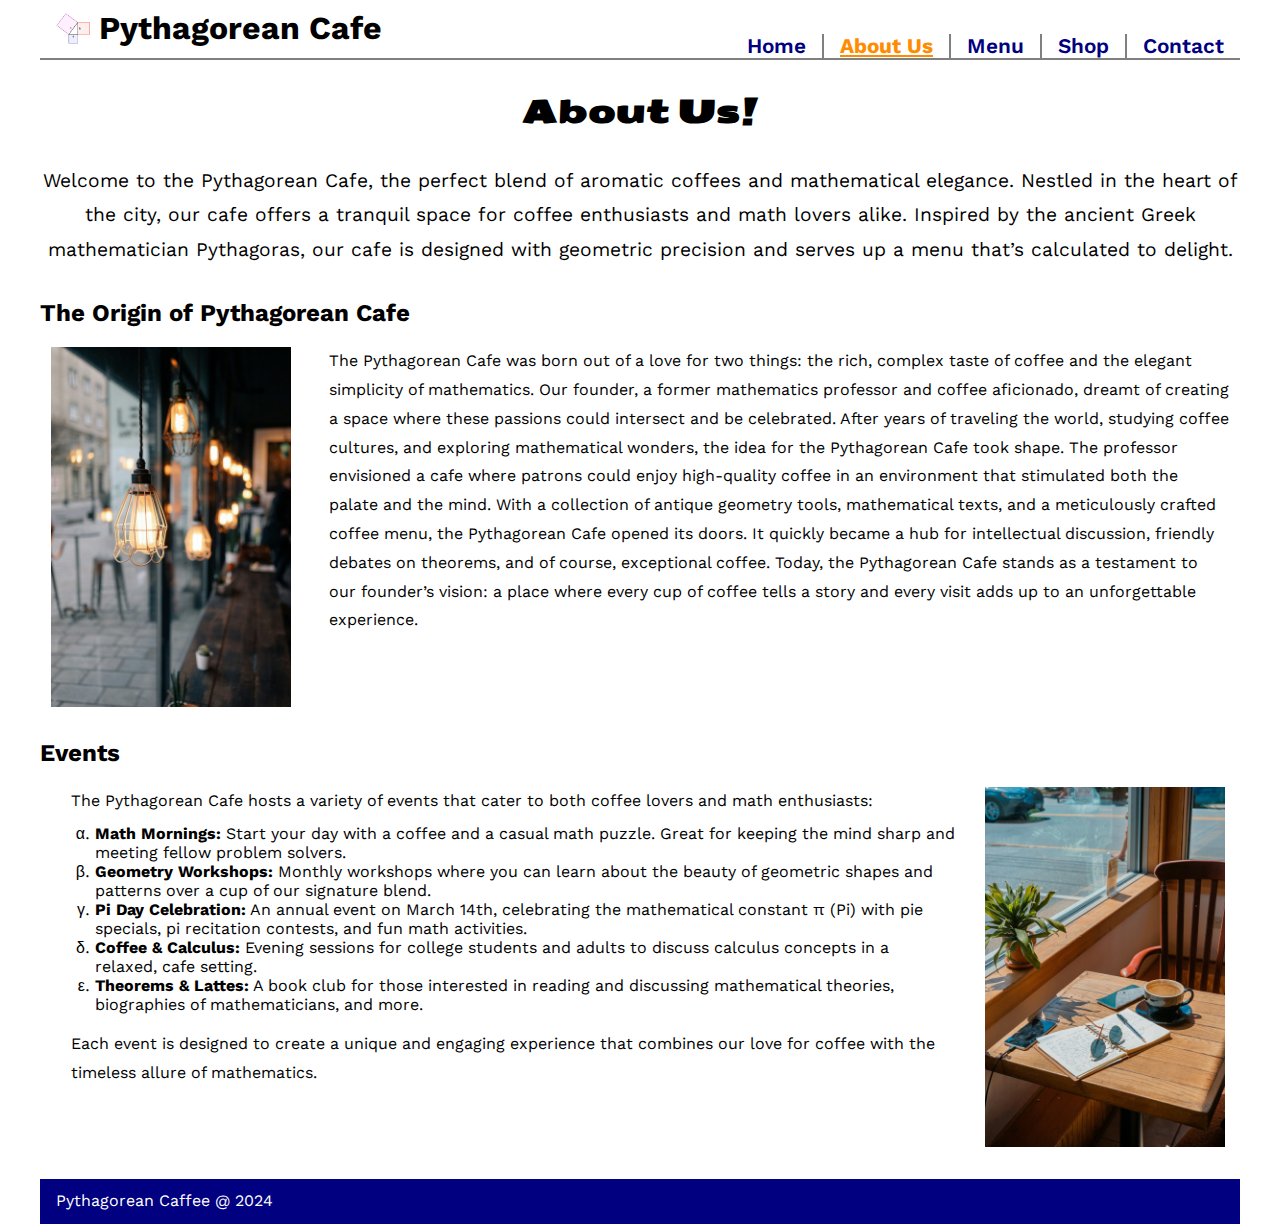
<file: about.html>
<!DOCTYPE html>
<html lang="en">
  <head>
    <meta charset="UTF-8" />
    <meta name="viewport" content="width=device-width, initial-scale=1.0" />

    <!-- Importing google fonts 'Seymour One' and 'Work Sans'-->
    <link
      href="https://fonts.googleapis.com/css2?family=Seymour+One&family=Work+Sans:ital,wght@0,100..900;1,100..900&display=swap"
      rel="stylesheet"
    />

    <link rel="stylesheet" href="./styles/styles.css" />

    <title>Pythagorean Cafe - About</title>
  </head>
  <body>
    <div class="body-container">
      <header>
        <div class="header_logo">
          <img
            src="./images/logo2.png"
            alt="Logo of the caffee - Pythagorean Theorem"
          />
          <p class="header_title">Pythagorean Cafe</p>
        </div>
        <ul>
          <li><a href="./index.html">Home</a></li>
          <li><a href="./about.html" class="current">About Us</a></li>
          <li><a href="./menu.html">Menu</a></li>
          <li><a href="./products.html">Shop</a></li>
          <li><a href="./contact.html">Contact</a></li>
        </ul>
      </header>
      <main>
        <h1>About Us!</h1>
        <p class="intro">
          Welcome to the Pythagorean Cafe, the perfect blend of aromatic coffees
          and mathematical elegance. Nestled in the heart of the city, our cafe
          offers a tranquil space for coffee enthusiasts and math lovers alike.
          Inspired by the ancient Greek mathematician Pythagoras, our cafe is
          designed with geometric precision and serves up a menu that’s
          calculated to delight.
        </p>
        <article class="history">
          <h2>The Origin of Pythagorean Cafe</h2>
          <div class="about-content">
            <img src="./images/history.jpg" alt="" />
            <p class="description">
              The Pythagorean Cafe was born out of a love for two things: the
              rich, complex taste of coffee and the elegant simplicity of
              mathematics. Our founder, a former mathematics professor and
              coffee aficionado, dreamt of creating a space where these passions
              could intersect and be celebrated. After years of traveling the
              world, studying coffee cultures, and exploring mathematical
              wonders, the idea for the Pythagorean Cafe took shape. The
              professor envisioned a cafe where patrons could enjoy high-quality
              coffee in an environment that stimulated both the palate and the
              mind. With a collection of antique geometry tools, mathematical
              texts, and a meticulously crafted coffee menu, the Pythagorean
              Cafe opened its doors. It quickly became a hub for intellectual
              discussion, friendly debates on theorems, and of course,
              exceptional coffee. Today, the Pythagorean Cafe stands as a
              testament to our founder’s vision: a place where every cup of
              coffee tells a story and every visit adds up to an unforgettable
              experience.
            </p>
          </div>
        </article>
        <article class="events">
          <h2>Events</h2>
          <div class="about-content">
            <div class="description">
              <p>
                The Pythagorean Cafe hosts a variety of events that cater to
                both coffee lovers and math enthusiasts:
              </p>
              <ul>
                <li>
                  <strong>Math Mornings:</strong> Start your day with a coffee
                  and a casual math puzzle. Great for keeping the mind sharp and
                  meeting fellow problem solvers.
                </li>
                <li>
                  <strong>Geometry Workshops:</strong> Monthly workshops where
                  you can learn about the beauty of geometric shapes and
                  patterns over a cup of our signature blend.
                </li>
                <li>
                  <strong>Pi Day Celebration:</strong> An annual event on March
                  14th, celebrating the mathematical constant π (Pi) with pie
                  specials, pi recitation contests, and fun math activities.
                </li>
                <li>
                  <strong>Coffee & Calculus:</strong> Evening sessions for
                  college students and adults to discuss calculus concepts in a
                  relaxed, cafe setting.
                </li>
                <li>
                  <strong>Theorems & Lattes:</strong> A book club for those
                  interested in reading and discussing mathematical theories,
                  biographies of mathematicians, and more.
                </li>
              </ul>
              <p>
                Each event is designed to create a unique and engaging
                experience that combines our love for coffee with the timeless
                allure of mathematics.
              </p>
            </div>
            <img src="./images/event.jpg" alt="" />
          </div>
        </article>
      </main>
      <footer>
        <p>Pythagorean Caffee @ 2024</p>
      </footer>
    </div>
  </body>
</html>
</file>
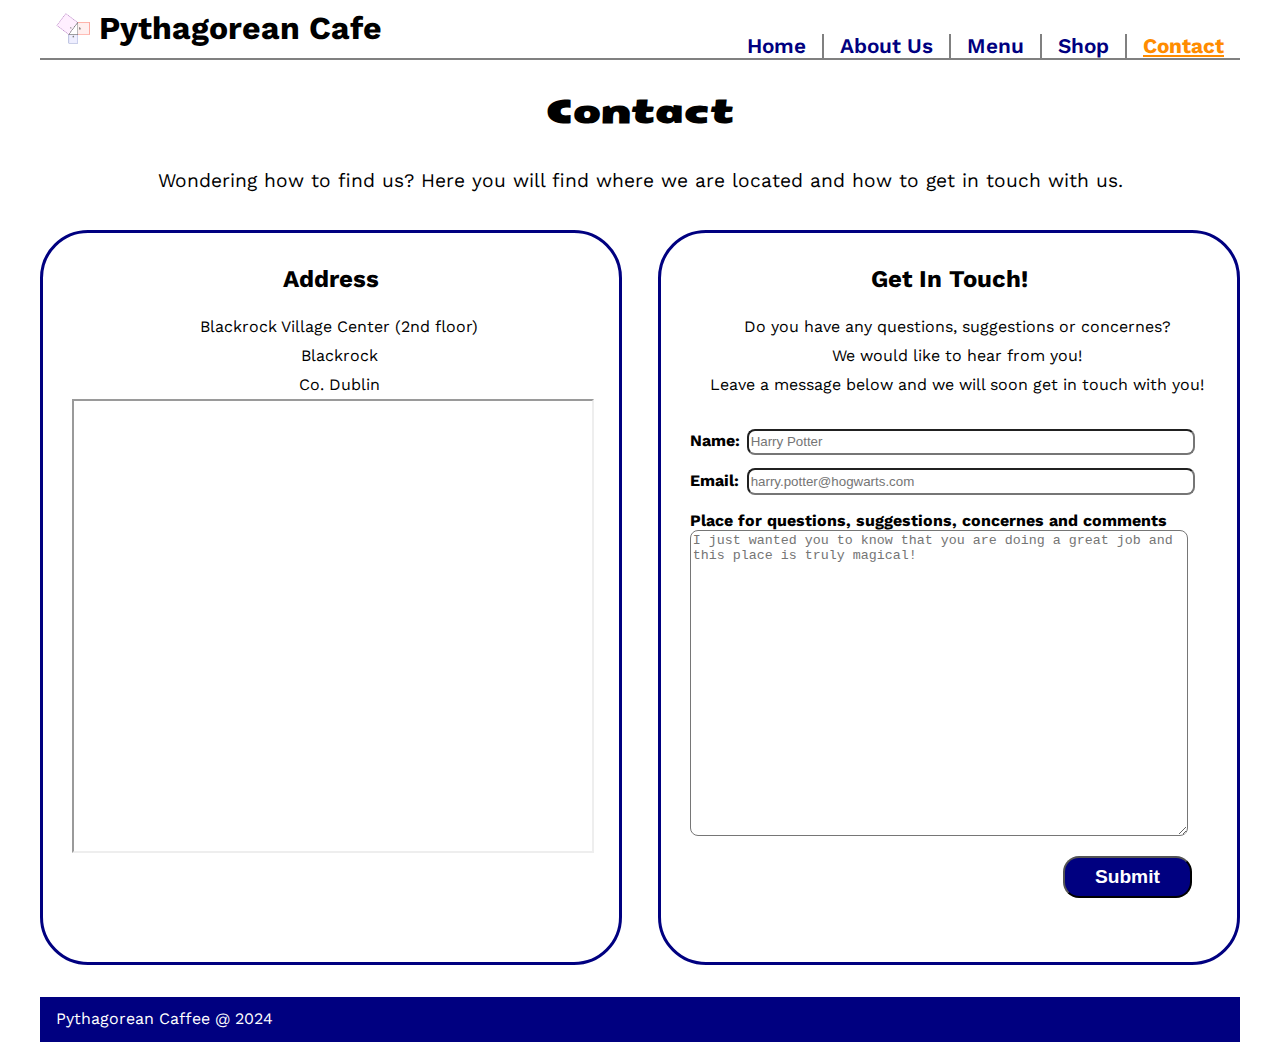
<file: contact.html>
<!DOCTYPE html>
<html lang="en">
  <head>
    <meta charset="UTF-8" />
    <meta name="viewport" content="width=device-width, initial-scale=1.0" />

    <!-- Importing google fonts 'Seymour One' and 'Work Sans'-->
    <link
      href="https://fonts.googleapis.com/css2?family=Seymour+One&family=Work+Sans:ital,wght@0,100..900;1,100..900&display=swap"
      rel="stylesheet"
    />
    <link rel="stylesheet" href="./styles/styles.css" />
    <!-- Import script, for query submition-->
    <script src="./scripts/contact-script.js" defer></script>
    <title>Pythagorean Cafe - Contact</title>
  </head>

  <body>
    <div class="body-container">
      <header>
        <div class="header_logo">
          <img
            src="./images/logo2.png"
            alt="Logo of the caffee - Pythagorean Theorem"
          />
          <p class="header_title">Pythagorean Cafe</p>
        </div>
        <ul>
          <li><a href="./index.html">Home</a></li>
          <li><a href="./about.html">About Us</a></li>
          <li><a href="./menu.html">Menu</a></li>
          <li><a href="./products.html">Shop</a></li>
          <li><a href="./contact.html" class="current">Contact</a></li>
        </ul>
      </header>
      <main>
        <h1>Contact</h1>
        <p class="intro">
          Wondering how to find us? Here you will find where we are located and
          how to get in touch with us.
        </p>
        <div class="contact-container">
          <section class="address">
            <h2>Address</h2>
            <p>
              Blackrock Village Center (2nd floor) <br />
              Blackrock<br />
              Co. Dublin
            </p>
            <!-- A tip how to embed google maps I got from 
          https://blog.hubspot.com/website/how-to-embed-google-map-in-html 
          -->
            <iframe
              src="https://www.google.com/maps/embed?pb=!1m18!1m12!1m3!1d2384.313648928471!2d-6.1829769230147384!3d53.30182887805318!2m3!1f0!2f0!3f0!3m2!1i1024!2i768!4f13.1!3m3!1m2!1s0x486708c6bc793777%3A0x6a1415b62797c8b1!2sBlackrock%20Village%20Centre!5e0!3m2!1slv!2sie!4v1718635729926!5m2!1slv!2sie"
              allowfullscreen=""
              loading="lazy"
            ></iframe>
          </section>

          <section class="message">
            <h2>Get In Touch!</h2>
            <p>
              Do you have any questions, suggestions or concernes? <br />
              We would like to hear from you! <br />
              Leave a message below and we will soon get in touch with you!
            </p>
            <form id="leave-a-message" action="#">
              <div class="get-info">
                <label for="name">Name: </label>
                <input
                  id="name"
                  name="name"
                  type="text"
                  placeholder="Harry Potter"
                  required
                />
                <label for="email">Email: </label>
                <input
                  id="email"
                  name="email"
                  type="email"
                  placeholder="harry.potter@hogwarts.com"
                  required
                />
              </div>
              <label for="text-area"
                >Place for questions, suggestions, concernes and comments</label
              >
              <textarea
                id="text-area"
                placeholder="I just wanted you to know that you are doing a great job and this place is truly magical!"
                required
              ></textarea>
              <input class="click-button" type="submit" value="Submit" />
            </form>
          </section>
        </div>
      </main>

      <footer>
        <p>Pythagorean Caffee @ 2024</p>
      </footer>
    </div>
    <div id="shade"></div>
    <div id="pop-up" class="pop-up">
      <h2>Thank you for leaving a message!</h2>
      <p>Someone from our team will reach out to you soon!</p>
      <p id="form-data"></p>
      <button id="pop-up-close" class="click-button">Close</button>
    </div>
  </body>
</html>
</file>
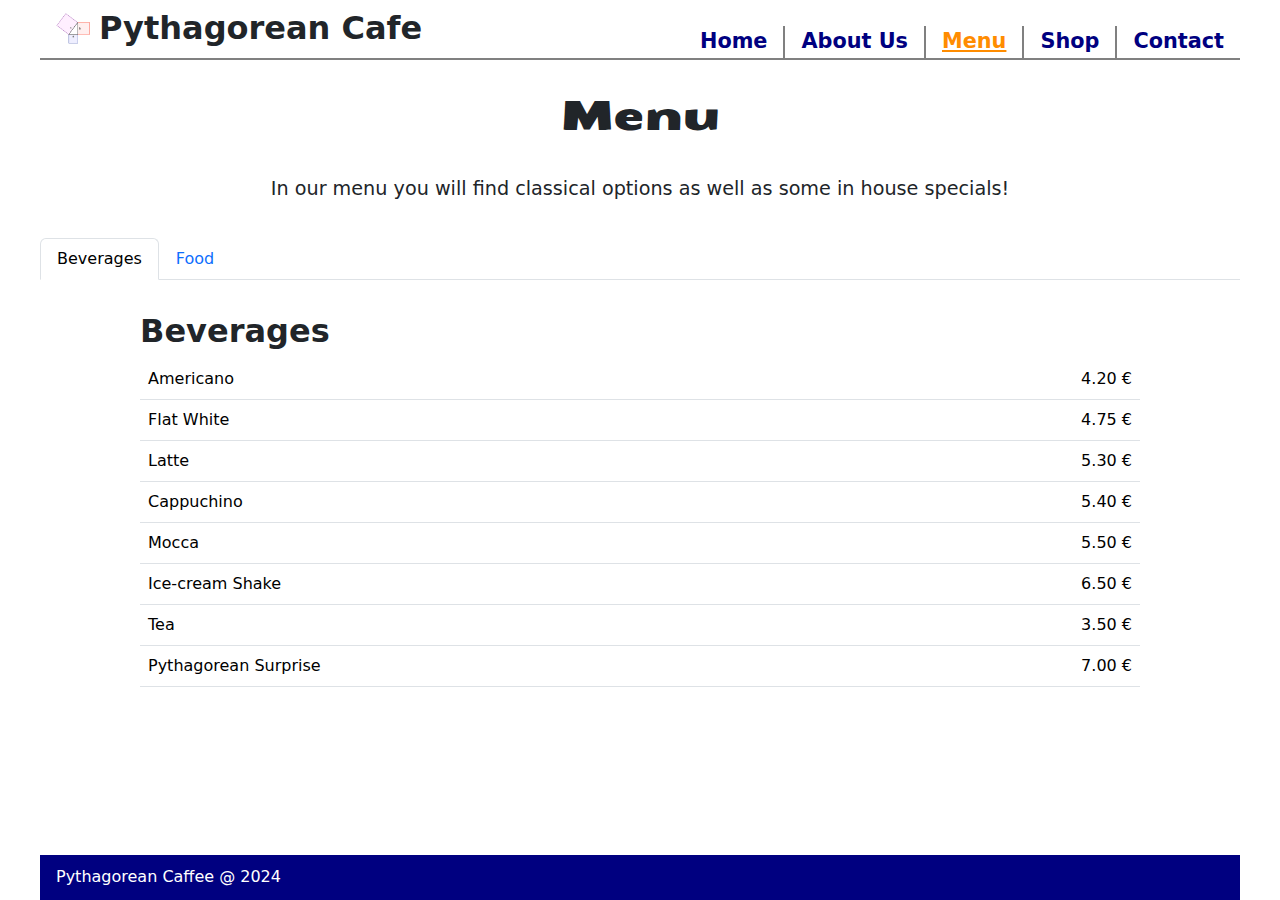
<file: menu.html>
<!DOCTYPE html>
<html lang="en">
  <head>
    <meta charset="UTF-8" />
    <meta name="viewport" content="width=device-width, initial-scale=1.0" />

    <!-- Importing google fonts 'Seymour One' and 'Work Sans'-->
    <link
      href="https://fonts.googleapis.com/css2?family=Seymour+One&family=Work+Sans:ital,wght@0,100..900;1,100..900&display=swap"
      rel="stylesheet"
    />
    <!-- Importing bootstrap CSS-->
    <link
      href="https://cdn.jsdelivr.net/npm/bootstrap@5.3.3/dist/css/bootstrap.min.css"
      rel="stylesheet"
      integrity="sha384-QWTKZyjpPEjISv5WaRU9OFeRpok6YctnYmDr5pNlyT2bRjXh0JMhjY6hW+ALEwIH"
      crossorigin="anonymous"
    />
    <link rel="stylesheet" href="./styles/styles.css" />
    <!-- Imprt bootstrap javascript -->
    <script
      src="https://cdn.jsdelivr.net/npm/bootstrap@5.3.3/dist/js/bootstrap.bundle.min.js"
      integrity="sha384-YvpcrYf0tY3lHB60NNkmXc5s9fDVZLESaAA55NDzOxhy9GkcIdslK1eN7N6jIeHz"
      crossorigin="anonymous"
      defer
    ></script>
    <!-- Import our script file -->
    <script src="./scripts/menu-script.js" defer></script>
    <title>Pythagorean Cafe - Menu</title>
  </head>
  <body>
    <div class="body-container">
      <header>
        <div class="header_logo">
          <img
            src="./images/logo2.png"
            alt="Logo of the caffee - Pythagorean Theorem"
          />
          <p class="header_title">Pythagorean Cafe</p>
        </div>
        <ul>
          <li><a href="./index.html">Home</a></li>
          <li><a href="./about.html">About Us</a></li>
          <li><a href="./menu.html" class="current">Menu</a></li>
          <li><a href="./products.html">Shop</a></li>
          <li><a href="./contact.html">Contact</a></li>
        </ul>
      </header>
      <main>
        <h1>Menu</h1>
        <p class="intro">
          In our menu you will find classical options as well as some in house
          specials!
        </p>
        <div>
          <nav>
            <div class="nav nav-tabs" id="nav-tab" role="tablist">
              <button
                class="nav-link active"
                id="nav-beverages-tab"
                data-bs-toggle="tab"
                data-bs-target="#nav-beverages"
                type="button"
                role="tab"
                aria-controls="nav-beverages"
                aria-selected="true"
              >
                Beverages
              </button>
              <button
                class="nav-link"
                id="nav-food-tab"
                data-bs-toggle="tab"
                data-bs-target="#nav-food"
                type="button"
                role="tab"
                aria-controls="nav-food"
                aria-selected="false"
              >
                Food
              </button>
            </div>
          </nav>
          <div class="tab-content" id="nav-tabContent">
            <div
              class="tab-pane fade show active"
              id="nav-beverages"
              role="tabpanel"
              aria-labelledby="nav-beverages-tab"
              tabindex="0"
            >
              <h2>Beverages</h2>
              <table class="table table-hover">
                <tr>
                  <td>Americano</td>
                  <td class="price">4.20 &euro;</td>
                </tr>
                <tr>
                  <td>Flat White</td>
                  <td class="price">4.75 &euro;</td>
                </tr>
                <tr>
                  <td>Latte</td>
                  <td class="price">5.30 &euro;</td>
                </tr>
                <tr>
                  <td>Cappuchino</td>
                  <td class="price">5.40 &euro;</td>
                </tr>
                <tr>
                  <td>Mocca</td>
                  <td class="price">5.50 &euro;</td>
                </tr>
                <tr>
                  <td>Ice-cream Shake</td>
                  <td class="price">6.50 &euro;</td>
                </tr>
                <tr>
                  <td>Tea</td>
                  <td class="price">3.50 &euro;</td>
                </tr>
                <tr>
                  <td>Pythagorean Surprise</td>
                  <td class="price">7.00 &euro;</td>
                </tr>
              </table>
            </div>
            <div
              class="tab-pane fade"
              id="nav-food"
              role="tabpanel"
              aria-labelledby="nav-food-tab"
              tabindex="0"
            >
              <h2>Food</h2>
              <table class="table table-hover">
                <tr>
                  <td>Accurate Brownie</td>
                  <td class="price">3.95 &euro;</td>
                </tr>
                <tr>
                  <td>Millionare Square</td>
                  <td class="price">3.45 &euro;</td>
                </tr>
                <tr>
                  <td>Precise Chocholate Chip Cookie</td>
                  <td class="price">3.95 &euro;</td>
                </tr>
                <tr>
                  <td>Cinnamone Swirl</td>
                  <td class="price">3.45 &euro;</td>
                </tr>
                <tr>
                  <td>Colourful Ice-cream</td>
                  <td class="price">4.45 &euro;</td>
                </tr>
                <tr>
                  <td>Fruit Salad & cream</td>
                  <td class="price">8.45 &euro;</td>
                </tr>
                <tr>
                  <td>Puffy Muffin</td>
                  <td class="price">3.95 &euro;</td>
                </tr>
                <tr>
                  <td>Buttery Scone</td>
                  <td class="price">3.45 &euro;</td>
                </tr>
                <tr>
                  <td>Pythagorean Special Cake</td>
                  <td class="price">4.95 &euro;</td>
                </tr>
              </table>
            </div>
          </div>
        </div>
      </main>
      <footer>
        <p>Pythagorean Caffee @ 2024</p>
      </footer>
    </div>
  </body>
</html>
</file>
<file: styles/styles.css>
/* 
  -------------------------------------------------------------------------------------------------------------------------------
  Basic formatting - removing initial paddings/margines and setting fonts we want to use
  --------------------------------------------------------------------------------------------------------------------------------
*/

html {
  font-family: "Work Sans", sans-serif;
  font-size: 16px;
}

h1,
.caffee-header p {
  font-family: "Seymour One", sans-serif;
}

p {
  margin: 0;
  line-height: 1.8;
}

body {
  margin: 0;
}

/* 
  -------------------------------------------------------------------------------------------------------------------------------
  Page lever formatting - position of header, main and footer placed in web page
  --------------------------------------------------------------------------------------------------------------------------------
*/

.body-container {
  min-height: 100vh;
  max-width: 1200px;
  margin: 0 auto;
  display: grid;
  grid-template-areas:
    "head"
    "main"
    "foot";

  grid-template-rows: auto 1fr auto;
}

header {
  grid-area: head;
  display: flex;
  justify-content: space-between;
  align-items: end;

  border-bottom: 2px solid gray;
}

main {
  grid-area: main;
}

footer {
  grid-area: foot;
  background-color: navy;
  color: white;
  margin-top: 2rem;
}

/* 
  -------------------------------------------------------------------------------------------------------------------------------
  Header formatting - styling elements in header part of the page
  --------------------------------------------------------------------------------------------------------------------------------
*/

.header_logo {
  display: flex;
  margin-left: 1rem;
  align-items: center;
}

.header_logo img {
  display: inline;
  object-fit: cover;
  height: 2rem;
}

.header_logo p {
  display: inline;
  font-size: 2rem;
  font-weight: 700;
  margin-left: 0.5rem;
}

header ul {
  list-style-type: none;
  padding: 0;
  margin: 0;
  display: flex;
  justify-content: space-around;
}

header ul > li + li {
  border-left: 2px solid gray;
}

header a {
  margin: 0 1rem;
  font-size: 1.3rem;
  font-weight: 600;
  text-decoration: none;
  color: navy;
}

header ul li {
  text-align: center;
}

header a:hover {
  color: darkorange;
}

.current {
  color: darkorange;
  font-weight: 700;
  text-decoration: underline;
}

.current:hover {
  color: darkorange;
}

@media only screen and (max-width: 850px) {
  header {
    flex-direction: column;
    justify-content: center;
    align-items: center;
  }

  .header_logo {
    margin: 0;
  }

  header ul {
    width: 100%;
    margin: 0;
  }

  h2 {
    margin: 0 1rem;
  }
}

@media only screen and (max-width: 600px) {
  header ul {
    list-style-type: none;
    margin: 0;
    width: 98%;
  }

  header a {
    font-size: 1.1rem;
    margin: 0 0.25rem;
  }
}

/* 
  -------------------------------------------------------------------------------------------------------------------------------
  Formatting of main header and text that is on all pages (class -> intro)
  --------------------------------------------------------------------------------------------------------------------------------
*/

.intro,
h1 {
  margin: 2rem auto;
  text-align: center;
}

.intro {
  font-size: 1.2rem;
}

/* 
  -------------------------------------------------------------------------------------------------------------------------------
  Footer formatting - styling elements in footer part of the page
  --------------------------------------------------------------------------------------------------------------------------------
*/

footer {
  padding: 0.5rem 0;
}

footer p {
  margin-left: 1rem;
}

/* 
  -------------------------------------------------------------------------------------------------------------------------------
  index.html formatting
  --------------------------------------------------------------------------------------------------------------------------------
*/

main {
  overflow: auto;
}

.carousel {
  max-width: 1000px;
  margin: 2rem auto;
  border-radius: 2rem;
  overflow: hidden;
}

/* 
  -------------------------------------------------------------------------------------------------------------------------------
  about.html formatting
  --------------------------------------------------------------------------------------------------------------------------------
*/

h2 {
  font-weight: 700;
  margin-top: 2rem;
}

.events ul {
  list-style-type: lower-greek;
  margin-top: 0.5rem;
}

.about-content {
  display: flex;
  flex-wrap: wrap;
  justify-content: space-around;
  margin-top: 1rem;
}

.about-content img {
  max-width: 20%;
  flex-shrink: 1;
}

.about-content .description {
  max-width: 75%;
  flex-shrink: 2;
}

@media only screen and (max-width: 850px) {
  .about-content img {
    max-width: 30%;
  }

  .about-content .description {
    max-width: 65%;
  }
}

@media only screen and (max-width: 500px) {
  .about-content {
    flex-direction: column;
  }

  .history .about-content {
    flex-direction: column-reverse;
  }
  .about-content img {
    max-width: 90%;
    margin: auto;
  }

  .about-content .description {
    max-width: 100%;
  }
}

/* 
  -------------------------------------------------------------------------------------------------------------------------------
  menu.html formatting
  --------------------------------------------------------------------------------------------------------------------------------
*/

.price {
  text-align: right;
}

.tab-pane {
  width: 90%;
  max-width: 1000px;
  margin: auto;
}

/* 
  -------------------------------------------------------------------------------------------------------------------------------
  contat.html formatting
  --------------------------------------------------------------------------------------------------------------------------------
*/

.contact-container {
  display: flex;
  justify-content: space-between;
}

.contact-container section {
  width: 48%;
  overflow: hidden;
  border: solid 3px navy;
  border-radius: 3rem;
  padding-bottom: 2rem;
}

iframe {
  width: 90%;
  height: 450px;
  margin: auto 5%;
}

.contact-container p,
.contact-container h2 {
  text-align: center;
}

form {
  width: 90%;
  margin: 1rem auto;
  overflow: auto;
}

label {
  font-weight: 700;
  margin-top: 1rem;
  display: inline-block;
}

.get-info label {
  width: 10%;
}
.get-info input {
  width: 85%;
  height: 1.3rem;
  border-radius: 0.5rem;
}

textarea {
  width: 95%;
  height: 300px;
  border-radius: 0.5rem;
  margin: auto;
}

.click-button {
  display: block;
  float: right;
  margin: 1rem;
  padding: 0.5rem;
  width: 25%;
  font-weight: 700;
  font-size: 1.2rem;
  border-radius: 1rem;
  color: white;
  background-color: navy;
}

.click-button:hover {
  color: black;
  background-color: darkorange;
}

@media only screen and (max-width: 850px) {
  .contact-container {
    flex-direction: column;
    margin: auto;
  }

  .contact-container section {
    width: 90%;
    overflow: hidden;
    border: solid 3px navy;
    border-radius: 3rem;
    margin: 1rem auto;
  }

  .get-info {
    display: flex;
    flex-direction: column;
  }

  .get-info label {
    display: block;
    width: 20%;
  }

  .get-info input {
    width: 95%;
  }
}

@media only screen and (max-width: 600px) {
  .contact-container {
    width: 95%;
  }
  .click-button {
    width: 30%;
  }
}

/* 
  -------------------------------------------------------------------------------------------------------------------------------
  products.html formatting
  --------------------------------------------------------------------------------------------------------------------------------
*/
#products-content {
  display: flex;
  flex-wrap: wrap;
  justify-content: space-evenly;
}

.card {
  width: 30%;
  margin: 1rem 1rem;
  border: solid 2px navy;
  border-radius: 1rem;
}

.card img {
  width: 90%;
  margin: 1rem auto;
  border-radius: 1rem;
}

.card .description-area {
  min-height: 200px;
}

.card h2,
p {
  text-align: left;
  margin-left: 1rem;
}

.card .price {
  margin-right: 1rem;
  font-size: 1.2rem;
  font-weight: 700;
}

.purchase-area {
  margin-bottom: 1rem;
  margin-right: 1rem;
  display: flex;
  justify-content: right;
}

.purchase-area input {
  width: 3rem;
  text-align: right;
}

.add,
.subtract {
  padding: 0 1rem;
  margin-right: 0.5rem;
  font-weight: 900;
  color: white;
  background-color: navy;
  border-radius: 0.5rem;
}

.add:hover,
.subtract:hover {
  color: black;
  background-color: darkorange;
}

#purchase-button {
  width: 15%;
  float: right;
  margin-right: 1rem;
}

@media only screen and (max-width: 960px) {
  .card {
    width: 45%;
    margin: 0.5rem;
  }

  #purchase-button {
    width: 30%;
  }
}

@media only screen and (max-width: 650px) {
  .card {
    width: 90%;
  }

  #purchase-button {
    display: block;
    float: none;
    width: 50%;
    margin: auto;
  }
}

/* 
  -------------------------------------------------------------------------------------------------------------------------------
  formatting of pop up window
  --------------------------------------------------------------------------------------------------------------------------------
*/

#pop-up {
  display: none;
  position: fixed;
  top: 10%;
  left: 25%;
  width: 50%;
  max-height: 80%;
  overflow: scroll;
  background-color: white;
  border: solid 3px navy;
  border-radius: 2rem;
  z-index: 2;
}

#pop-up h2,
#pop-up p {
  text-align: center;
}

#pop-up table {
  width: 80%;
  margin: auto;
}

#payment-info {
  width: 80%;
  margin: auto;
}
#payment-info label {
  width: 40%;
}
#payment-info input {
  width: 50%;
}

#shade {
  display: none;
  position: fixed;
  top: 0;
  left: 0;
  width: 100%;
  height: 100%;

  z-index: 1;
  background-color: rgba(94, 80, 80, 0.438);
}

@media only screen and (max-width: 1000px) {
  #pop-up {
    top: 15%;
    left: 10%;
    width: 80%;
    max-height: 90%;
    border-radius: 2rem;
  }

  #pop-up table {
    width: 95%;
  }

  #payment-info {
    width: 95%;
  }

  #payment-info label {
    width: 40%;
  }
  #payment-info input {
    width: 50%;
  }
}

@media only screen and (max-width: 650px) {
  #pop-up {
    top: 2%;
    left: 2%;
    width: 95%;
    max-height: 95%;
    border-radius: 2rem;
  }
}
</file>
